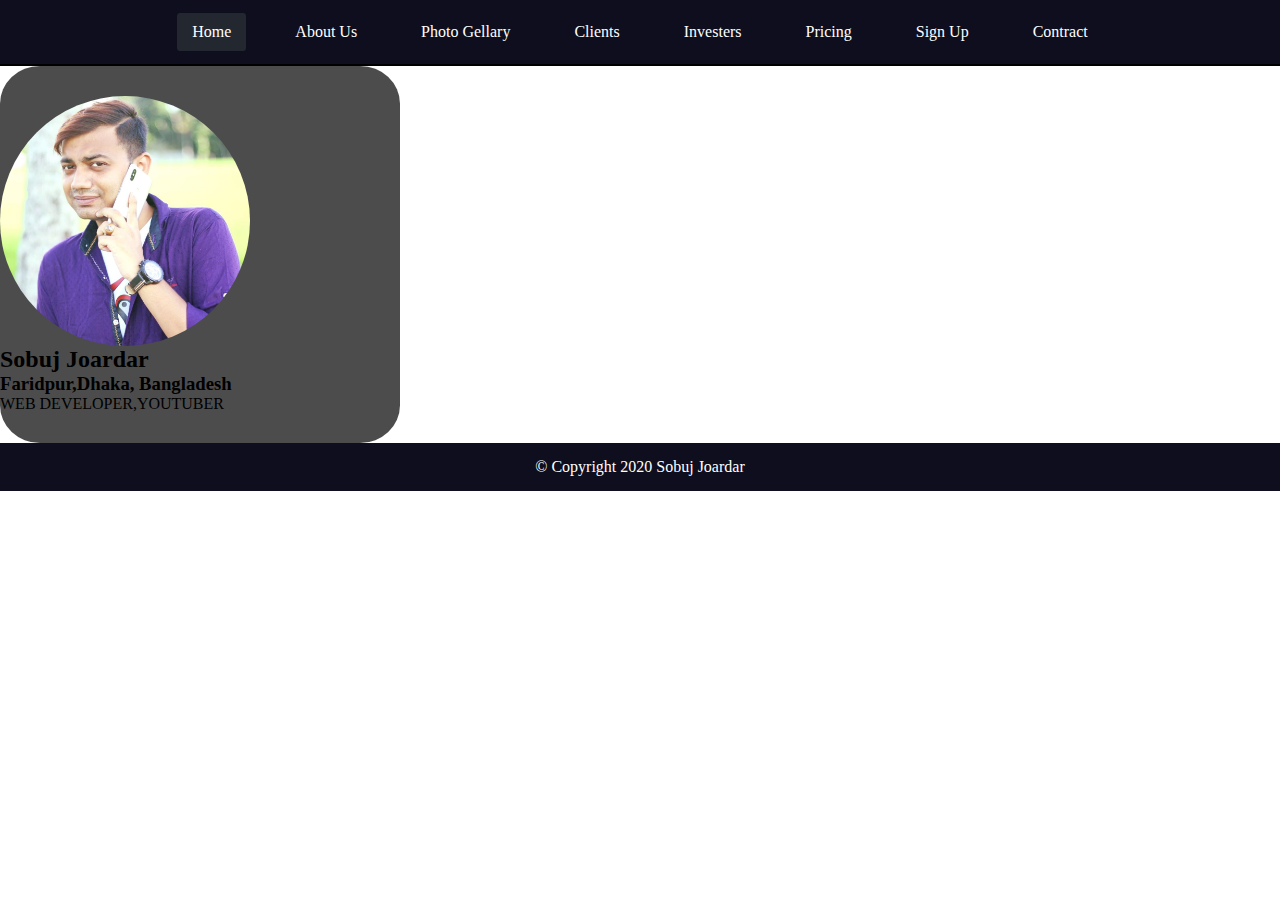
<file: index.html>
<html>

<head>
    <link rel="shortcut icon" href="Favicon.png" type="image/x-icon">
    <title>Sobuj Joardar</title>
    <link rel="stylesheet" type="text/css" href="style.css">





    <meta name="viewport" content="width=device-width, initial-scale=1">
    <style>
        /* .container {
  display: inline-block;
  cursor: pointer;
}

.bar1, .bar2, .bar3 {
  width: 35px;
  height: 5px;
  background-color: #333;
  margin: 6px 0;
  transition: 0.4s;
}

.change .bar1 {
  -webkit-transform: rotate(-45deg) translate(-9px, 6px);
  transform: rotate(-45deg) translate(-9px, 6px);
}

.change .bar2 {opacity: 0;}

.change .bar3 {
  -webkit-transform: rotate(45deg) translate(-8px, -8px);
  transform: rotate(45deg) translate(-8px, -8px);
} */
    </style>
</head>

<body>
    <html>
    <div class="menu-bar">
        <ul>


            <!-- <div class="container" onclick="myFunction(this)">
  <div class="bar1"></div>
  <div class="bar2"></div>
  <div class="bar3"></div>
</div> -->

            <!-- <script>
function myFunction(x) {
  x.classList.toggle("change");
}
</script> -->



            <li class="active"><a href="#">Home</a></li>
            <li><a href="#">About Us</a></li>
            <li><a href="services.html">Photo Gellary</a></li>
            <li><a href="clients.html">Clients</a></li>
            <li><a href="#">Investers</a></li>
            <li><a href="price.html">Pricing</a></li>
            <li><a href="Form.html">Sign Up</a></li>
            <li><a href="contract.html">Contract</a></li>


        </ul>
    </div>





    <div class="profile">
        <img src="sss.jpg">
        <div class="profileText">

            <h2>Sobuj Joardar</h2>
            <h3>Faridpur,Dhaka, Bangladesh</h3>
            <p>WEB DEVELOPER,YOUTUBER</p>

        </div>
        <div class="profileFonts">
            <a href="#"><i class="fa fa-facebook-square"></i> </a>
            <a href="#"><i class="fa fa-instagram"></i></a>

        </div>
    </div>
    </div>


    <footer>&copy; Copyright 2020 Sobuj Joardar</footer>




</body>

</html>
</file>
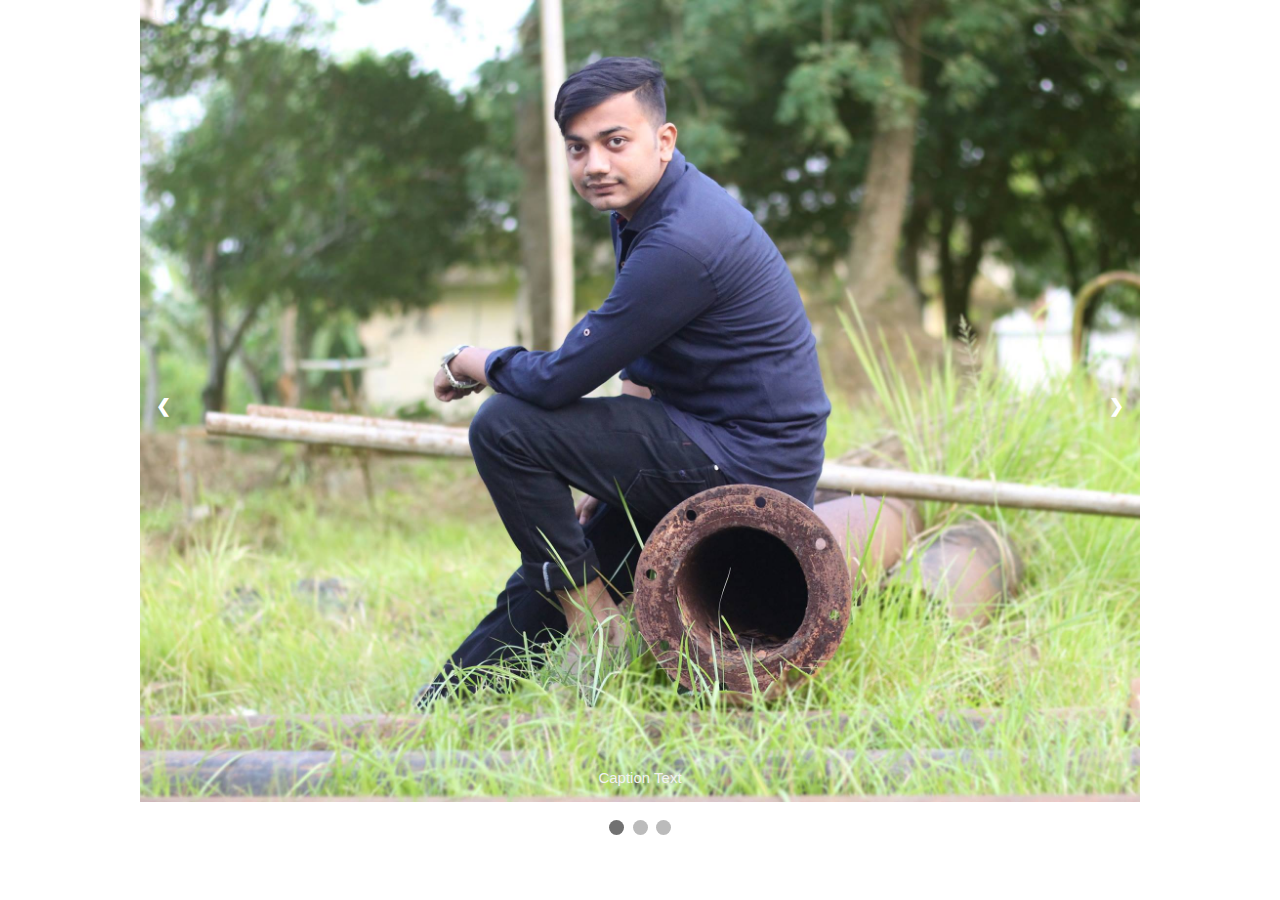
<file: clients.html>
<!DOCTYPE html>
<html>
<head>
<meta name="viewport" content="width=device-width, initial-scale=1">
<style>
* {box-sizing: border-box}
body {font-family: Verdana, sans-serif; margin:0}
.mySlides {display: none}
img {vertical-align: middle;}

/* Slideshow container */
.slideshow-container {
  max-width: 1000px;
  position: relative;
  margin: auto;
}

/* Next & previous buttons */
.prev, .next {
  cursor: pointer;
  position: absolute;
  top: 50%;
  width: auto;
  padding: 16px;
  margin-top: -22px;
  color: white;
  font-weight: bold;
  font-size: 18px;
  transition: 0.6s ease;
  border-radius: 0 3px 3px 0;
  user-select: none;
}

/* Position the "next button" to the right */
.next {
  right: 0;
  border-radius: 3px 0 0 3px;
}

/* On hover, add a black background color with a little bit see-through */
.prev:hover, .next:hover {
  background-color: rgba(0,0,0,0.8);
}

/* Caption text */
.text {
  color: #f2f2f2;
  font-size: 15px;
  padding: 8px 12px;
  position: absolute;
  bottom: 8px;
  width: 100%;
  text-align: center;
}

/* Number text (1/3 etc) */
.numbertext {
  color: #f2f2f2;
  font-size: 12px;
  padding: 8px 12px;
  position: absolute;
  top: 0;
}

/* The dots/bullets/indicators */
.dot {
  cursor: pointer;
  height: 15px;
  width: 15px;
  margin: 0 2px;
  background-color: #bbb;
  border-radius: 50%;
  display: inline-block;
  transition: background-color 0.6s ease;
}

.active, .dot:hover {
  background-color: #717171;
}

/* Fading animation */
.fade {
  -webkit-animation-name: fade;
  -webkit-animation-duration: 1.5s;
  animation-name: fade;
  animation-duration: 1.5s;
}

@-webkit-keyframes fade {
  from {opacity: .4} 
  to {opacity: 1}
}

@keyframes fade {
  from {opacity: .4} 
  to {opacity: 1}
}

/* On smaller screens, decrease text size */
@media only screen and (max-width: 300px) {
  .prev, .next,.text {font-size: 11px}
}
</style>
</head>
<body>

<div class="slideshow-container">

<div class="mySlides fade">
  <div class="numbertext">1 / 3</div>
  <img src="11.jpg" style="width:100%">
  <div class="text">Caption Text</div>
</div>

<div class="mySlides fade">
  <div class="numbertext">2 / 3</div>
  <img src="12.jpg" style="width:100%">
  <div class="text">Caption Two</div>
</div>

<div class="mySlides fade">
  <div class="numbertext">3 / 3</div>
  <img src="13.jpg" style="width:100%">
  <div class="text">Caption Three</div>
</div>

<a class="prev" onclick="plusSlides(-1)">&#10094;</a>
<a class="next" onclick="plusSlides(1)">&#10095;</a>

</div>
<br>

<div style="text-align:center">
  <span class="dot" onclick="currentSlide(1)"></span> 
  <span class="dot" onclick="currentSlide(2)"></span> 
  <span class="dot" onclick="currentSlide(3)"></span> 
</div>

<script>
var slideIndex = 1;
showSlides(slideIndex);

function plusSlides(n) {
  showSlides(slideIndex += n);
}

function currentSlide(n) {
  showSlides(slideIndex = n);
}

function showSlides(n) {
  var i;
  var slides = document.getElementsByClassName("mySlides");
  var dots = document.getElementsByClassName("dot");
  if (n > slides.length) {slideIndex = 1}    
  if (n < 1) {slideIndex = slides.length}
  for (i = 0; i < slides.length; i++) {
      slides[i].style.display = "none";  
  }
  for (i = 0; i < dots.length; i++) {
      dots[i].className = dots[i].className.replace(" active", "");
  }
  slides[slideIndex-1].style.display = "block";  
  dots[slideIndex-1].className += " active";
}
</script>

</body>
</html>
</file>
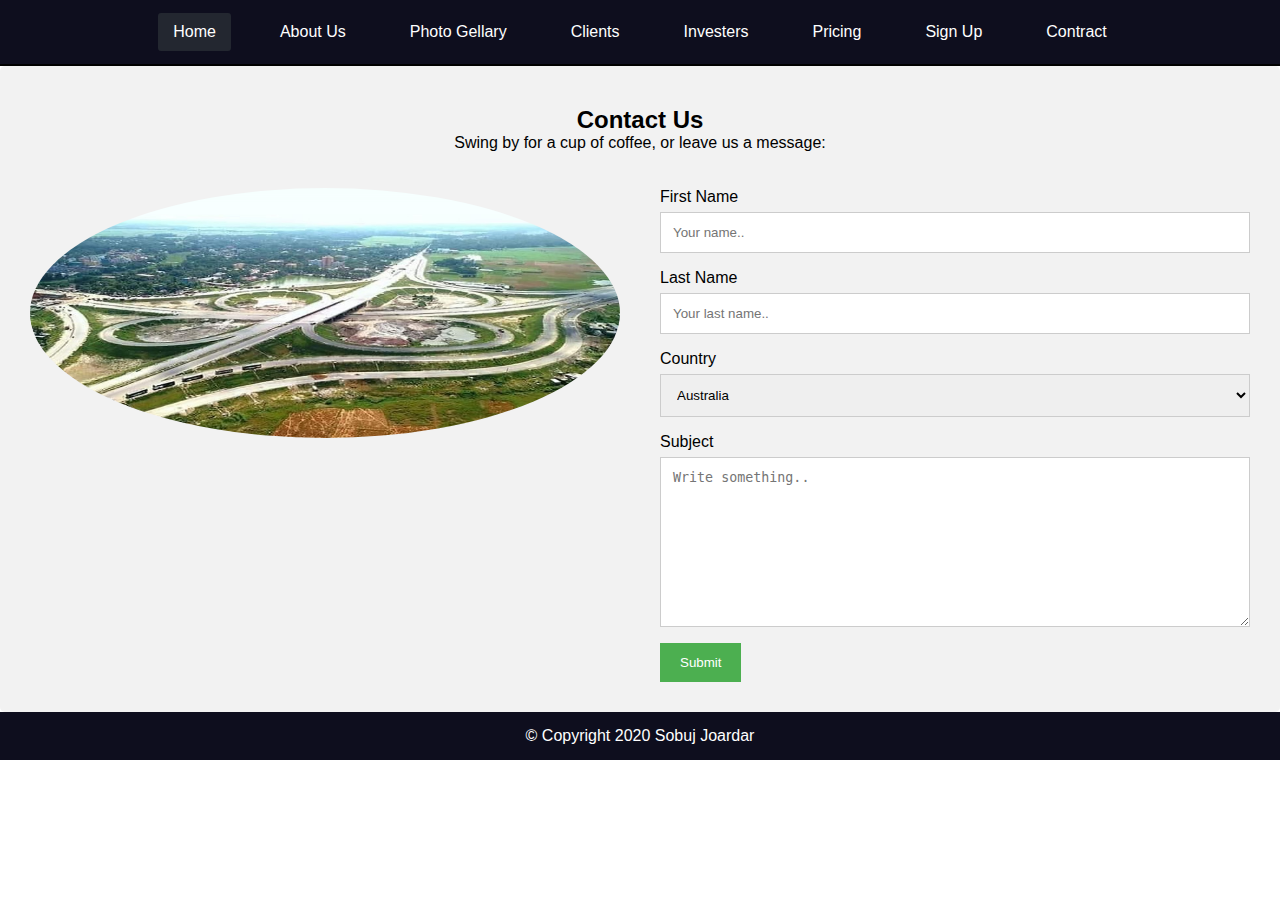
<file: contract.html>
<html>
<head>
<meta name="viewport" content="width=device-width, initial-scale=1">
<link rel="stylesheet" type="text/css" href="style.css">
<style>
body {
  font-family: Arial, Helvetica, sans-serif;
}

* {
  box-sizing: border-box;
}

/* Style inputs */
input[type=text], select, textarea {
  width: 100%;
  padding: 12px;
  border: 1px solid #ccc;
  margin-top: 6px;
  margin-bottom: 16px;
  resize: vertical;
}

input[type=submit] {
  background-color: #4CAF50;
  color: white;
  padding: 12px 20px;
  border: none;
  cursor: pointer;
}

input[type=submit]:hover {
  background-color: #45a049;
}

/* Style the container/contact section */
.container {
  border-radius: 5px;
  background-color: #f2f2f2;
  padding: 10px;
}

/* Create two columns that float next to eachother */
.column {
  float: left;
  width: 50%;
  margin-top: 6px;
  padding: 20px;
}

/* Clear floats after the columns */
.row:after {
  content: "";
  display: table;
  clear: both;
}

/* Responsive layout - when the screen is less than 600px wide, make the two columns stack on top of each other instead of next to each other */
@media screen and (max-width: 600px) {
  .column, input[type=submit] {
    width: 100%;
    margin-top: 0;
  }
}
</style>
</head>
<body>

  <div class="menu-bar">
    <ul>


<!-- <div class="container" onclick="myFunction(this)">
  <div class="bar1"></div>
  <div class="bar2"></div>
  <div class="bar3"></div>
</div> -->

<!-- <script>
function myFunction(x) {
  x.classList.toggle("change");
}
</script> -->



        <li class="active"><a href="#">Home</a></li>
        <li><a href="#">About Us</a></li>
        <li><a href="services.html">Photo Gellary</a></li>
        <li><a href="clients.html">Clients</a></li>
        <li><a href="#">Investers</a></li>
        <li><a href="price.html">Pricing</a></li>
        <li><a href="Form.html">Sign Up</a></li>
        <li><a href="contract.html">Contract</a></li>
    
    
    </ul>
            </div>

<div class="container">
  <div style="text-align:center;margin-top: 30px;margin-bottom:10px;">
    <h2>Contact Us</h2>
    <p>Swing by for a cup of coffee, or leave us a message:</p>
  </div>
  <div class="row">
    <div class="column">
      <img src="map%20pic.jpg" style="width:100%">
    </div>
    <div class="column">
      <form action="/action_page.php">
        <label for="fname">First Name</label>
        <input type="text" id="fname" name="firstname" placeholder="Your name..">
        <label for="lname">Last Name</label>
        <input type="text" id="lname" name="lastname" placeholder="Your last name..">
        <label for="country">Country</label>
        <select id="country" name="country">
          <option value="australia">Australia</option>
          <option value="canada">Canada</option>
          <option value="usa">USA</option>
            <option value="Bangladesh">Bangladesh</option>
            <option value="Others">Others</option>
        </select>
        <label for="subject">Subject</label>
        <textarea id="subject" name="subject" placeholder="Write something.." style="height:170px"></textarea>
        <input type="submit" value="Submit">
      </form>
    </div>
  </div>
</div>
<footer>&copy; Copyright 2020 Sobuj Joardar</footer>
</body>
</html>
</file>
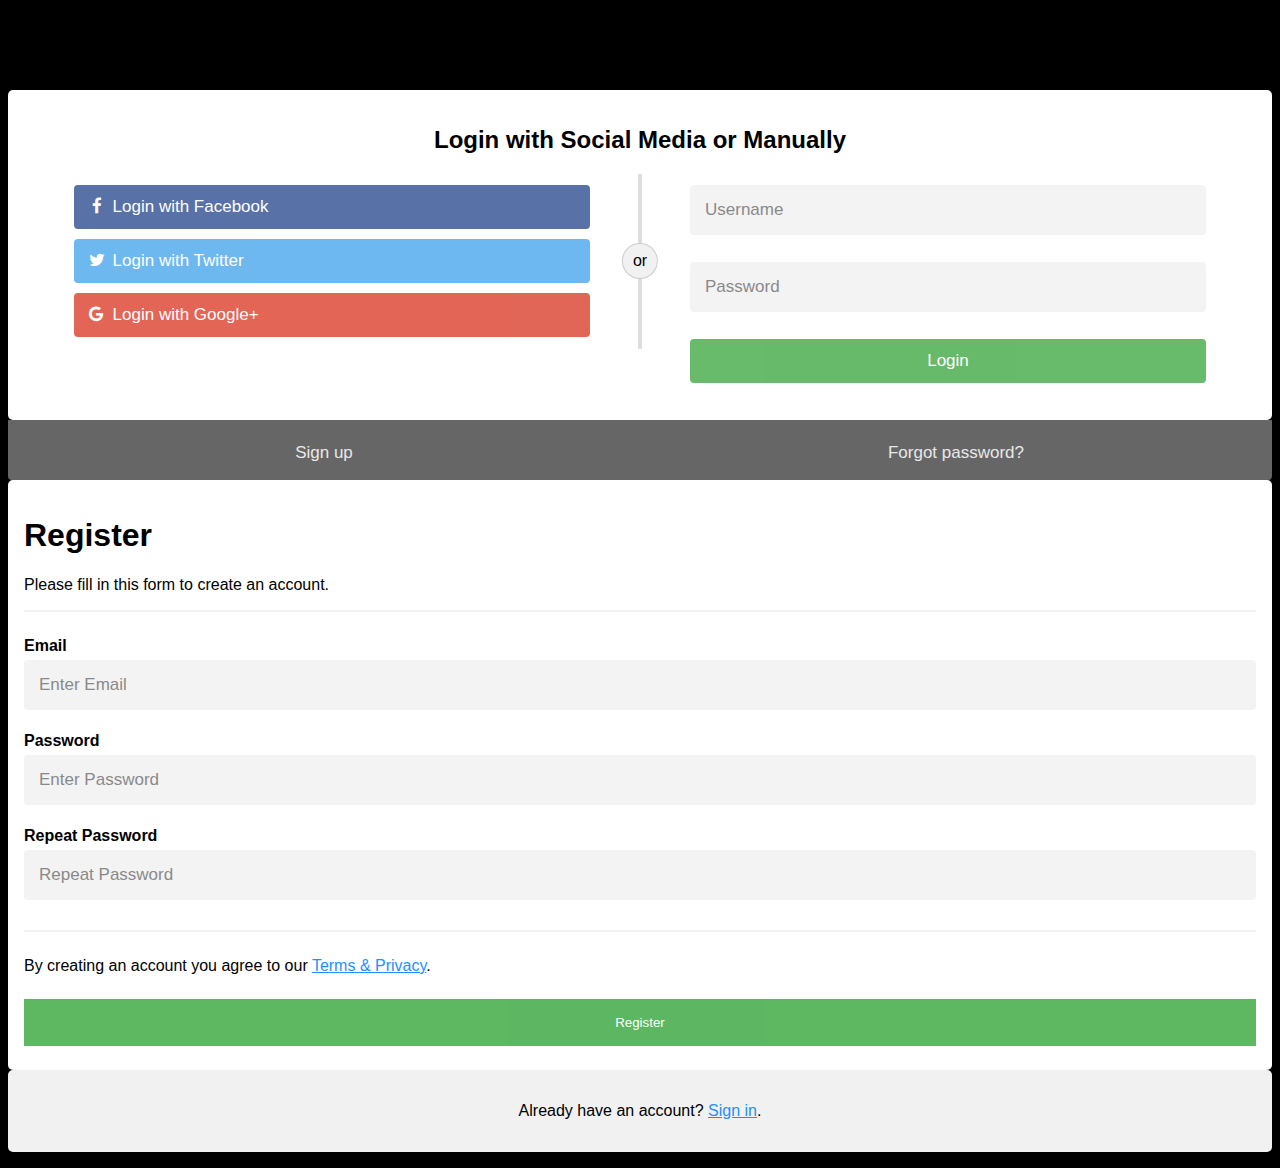
<file: Form.html>
<html>
<head>
<meta name="viewport" content="width=device-width, initial-scale=1">
<link rel="stylesheet" href="https://cdnjs.cloudflare.com/ajax/libs/font-awesome/4.7.0/css/font-awesome.min.css">
<style>
body {
  font-family: Arial, Helvetica, sans-serif;
}

* {
  box-sizing: border-box;
}

/* style the container */
.container {
  position: relative;
  border-radius: 5px;
  background-color: #f2f2f2;
  padding: 20px 0 30px 0;
} 

/* style inputs and link buttons */
input,
.btn {
  width: 100%;
  padding: 12px;
  border: none;
  border-radius: 4px;
  margin: 5px 0;
  opacity: 0.85;
  display: inline-block;
  font-size: 17px;
  line-height: 20px;
  text-decoration: none; /* remove underline from anchors */
}

input:hover,
.btn:hover {
  opacity: 1;
}

/* add appropriate colors to fb, twitter and google buttons */
.fb {
  background-color: #3B5998;
  color: white;
}

.twitter {
  background-color: #55ACEE;
  color: white;
}

.google {
  background-color: #dd4b39;
  color: white;
}

/* style the submit button */
input[type=submit] {
  background-color: #4CAF50;
  color: white;
  cursor: pointer;
}

input[type=submit]:hover {
  background-color: #45a049;
}

/* Two-column layout */
.col {
  float: left;
  width: 50%;
  margin: auto;
  padding: 0 50px;
  margin-top: 6px;
}

/* Clear floats after the columns */
.row:after {
  content: "";
  display: table;
  clear: both;
}

/* vertical line */
.vl {
  position: absolute;
  left: 50%;
  transform: translate(-50%);
  border: 2px solid #ddd;
  height: 175px;
}

/* text inside the vertical line */
.vl-innertext {
  position: absolute;
  top: 50%;
  transform: translate(-50%, -50%);
  background-color: #f1f1f1;
  border: 1px solid #ccc;
  border-radius: 50%;
  padding: 8px 10px;
}

/* hide some text on medium and large screens */
.hide-md-lg {
  display: none;
}

/* bottom container */
.bottom-container {
  text-align: center;
  background-color: #666;
  border-radius: 0px 0px 4px 4px;
}

/* Responsive layout - when the screen is less than 650px wide, make the two columns stack on top of each other instead of next to each other */
@media screen and (max-width: 650px) {
  .col {
    width: 100%;
    margin-top: 0;
  }
  /* hide the vertical line */
  .vl {
    display: none;
  }
  /* show the hidden text on small screens */
  .hide-md-lg {
    display: block;
    text-align: center;
  }
}
</style>
</head>
<body>

<h2>Responsive Social Login Form</h2>
<p>Resize the browser window to see the responsive effect. When the screen is less than 650px wide, make the two columns stack on top of each other instead of next to each other.</p>

<div class="container">
  <form action="/action_page.php">
    <div class="row">
      <h2 style="text-align:center">Login with Social Media or Manually</h2>
      <div class="vl">
        <span class="vl-innertext">or</span>
      </div>

      <div class="col">
        <a href="#" class="fb btn">
          <i class="fa fa-facebook fa-fw"></i> Login with Facebook
         </a>
        <a href="#" class="twitter btn">
          <i class="fa fa-twitter fa-fw"></i> Login with Twitter
        </a>
        <a href="#" class="google btn"><i class="fa fa-google fa-fw">
          </i> Login with Google+
        </a>
      </div>

      <div class="col">
        <div class="hide-md-lg">
          <p>Or sign in manually:</p>
        </div>

        <input type="text" name="username" placeholder="Username" required>
        <input type="password" name="password" placeholder="Password" required>
        <input type="submit" value="Login">
      </div>
      
    </div>
  </form>
</div>

<div class="bottom-container">
  <div class="row">
    <div class="col">
      <a href="#" style="color:white" class="btn">Sign up</a>
    </div>
    <div class="col">
      <a href="#" style="color:white" class="btn">Forgot password?</a>
    </div>
  </div>
</div>

</body>
</html>






<!DOCTYPE html>
<html>
<head>
<meta name="viewport" content="width=device-width, initial-scale=1">
<style>
body {
  font-family: Arial, Helvetica, sans-serif;
  background-color: black;
}

* {
  box-sizing: border-box;
}

/* Add padding to containers */
.container {
  padding: 16px;
  background-color: white;
}

/* Full-width input fields */
input[type=text], input[type=password] {
  width: 100%;
  padding: 15px;
  margin: 5px 0 22px 0;
  display: inline-block;
  border: none;
  background: #f1f1f1;
}

input[type=text]:focus, input[type=password]:focus {
  background-color: #ddd;
  outline: none;
}

/* Overwrite default styles of hr */
hr {
  border: 1px solid #f1f1f1;
  margin-bottom: 25px;
}

/* Set a style for the submit button */
.registerbtn {
  background-color: #4CAF50;
  color: white;
  padding: 16px 20px;
  margin: 8px 0;
  border: none;
  cursor: pointer;
  width: 100%;
  opacity: 0.9;
}

.registerbtn:hover {
  opacity: 1;
}

/* Add a blue text color to links */
a {
  color: dodgerblue;
}

/* Set a grey background color and center the text of the "sign in" section */
.signin {
  background-color: #f1f1f1;
  text-align: center;
}
</style>
</head>
<body>

<form action="/action_page.php">
  <div class="container">
    <h1>Register</h1>
    <p>Please fill in this form to create an account.</p>
    <hr>

    <label for="email"><b>Email</b></label>
    <input type="text" placeholder="Enter Email" name="email" id="email" required>

    <label for="psw"><b>Password</b></label>
    <input type="password" placeholder="Enter Password" name="psw" id="psw" required>

    <label for="psw-repeat"><b>Repeat Password</b></label>
    <input type="password" placeholder="Repeat Password" name="psw-repeat" id="psw-repeat" required>
    <hr>
    <p>By creating an account you agree to our <a href="#">Terms & Privacy</a>.</p>

    <button type="submit" class="registerbtn">Register</button>
  </div>
  
  <div class="container signin">
    <p>Already have an account? <a href="#">Sign in</a>.</p>
  </div>
</form>

</body>
</html>
</file>
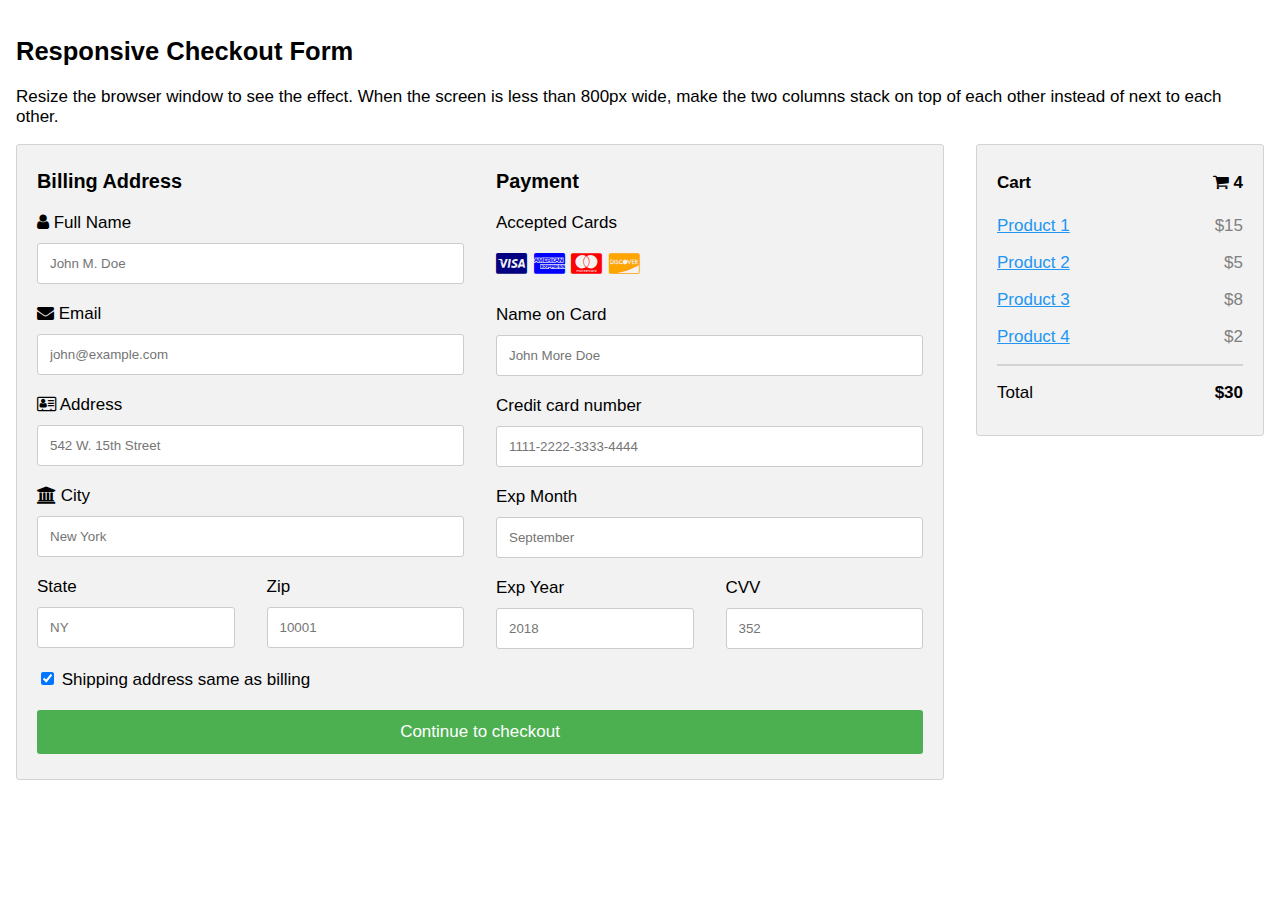
<file: price.html>
<!DOCTYPE html>
<html>
<head>
<meta name="viewport" content="width=device-width, initial-scale=1">
<link rel="stylesheet" href="https://cdnjs.cloudflare.com/ajax/libs/font-awesome/4.7.0/css/font-awesome.min.css">
<style>
body {
  font-family: Arial;
  font-size: 17px;
  padding: 8px;
}

* {
  box-sizing: border-box;
}

.row {
  display: -ms-flexbox; /* IE10 */
  display: flex;
  -ms-flex-wrap: wrap; /* IE10 */
  flex-wrap: wrap;
  margin: 0 -16px;
}

.col-25 {
  -ms-flex: 25%; /* IE10 */
  flex: 25%;
}

.col-50 {
  -ms-flex: 50%; /* IE10 */
  flex: 50%;
}

.col-75 {
  -ms-flex: 75%; /* IE10 */
  flex: 75%;
}

.col-25,
.col-50,
.col-75 {
  padding: 0 16px;
}

.container {
  background-color: #f2f2f2;
  padding: 5px 20px 15px 20px;
  border: 1px solid lightgrey;
  border-radius: 3px;
}

input[type=text] {
  width: 100%;
  margin-bottom: 20px;
  padding: 12px;
  border: 1px solid #ccc;
  border-radius: 3px;
}

label {
  margin-bottom: 10px;
  display: block;
}

.icon-container {
  margin-bottom: 20px;
  padding: 7px 0;
  font-size: 24px;
}

.btn {
  background-color: #4CAF50;
  color: white;
  padding: 12px;
  margin: 10px 0;
  border: none;
  width: 100%;
  border-radius: 3px;
  cursor: pointer;
  font-size: 17px;
}

.btn:hover {
  background-color: #45a049;
}

a {
  color: #2196F3;
}

hr {
  border: 1px solid lightgrey;
}

span.price {
  float: right;
  color: grey;
}

/* Responsive layout - when the screen is less than 800px wide, make the two columns stack on top of each other instead of next to each other (also change the direction - make the "cart" column go on top) */
@media (max-width: 800px) {
  .row {
    flex-direction: column-reverse;
  }
  .col-25 {
    margin-bottom: 20px;
  }
}
</style>
</head>
<body>

<h2>Responsive Checkout Form</h2>
<p>Resize the browser window to see the effect. When the screen is less than 800px wide, make the two columns stack on top of each other instead of next to each other.</p>
<div class="row">
  <div class="col-75">
    <div class="container">
      <form action="/action_page.php">
      
        <div class="row">
          <div class="col-50">
            <h3>Billing Address</h3>
            <label for="fname"><i class="fa fa-user"></i> Full Name</label>
            <input type="text" id="fname" name="firstname" placeholder="John M. Doe">
            <label for="email"><i class="fa fa-envelope"></i> Email</label>
            <input type="text" id="email" name="email" placeholder="john@example.com">
            <label for="adr"><i class="fa fa-address-card-o"></i> Address</label>
            <input type="text" id="adr" name="address" placeholder="542 W. 15th Street">
            <label for="city"><i class="fa fa-institution"></i> City</label>
            <input type="text" id="city" name="city" placeholder="New York">

            <div class="row">
              <div class="col-50">
                <label for="state">State</label>
                <input type="text" id="state" name="state" placeholder="NY">
              </div>
              <div class="col-50">
                <label for="zip">Zip</label>
                <input type="text" id="zip" name="zip" placeholder="10001">
              </div>
            </div>
          </div>

          <div class="col-50">
            <h3>Payment</h3>
            <label for="fname">Accepted Cards</label>
            <div class="icon-container">
              <i class="fa fa-cc-visa" style="color:navy;"></i>
              <i class="fa fa-cc-amex" style="color:blue;"></i>
              <i class="fa fa-cc-mastercard" style="color:red;"></i>
              <i class="fa fa-cc-discover" style="color:orange;"></i>
            </div>
            <label for="cname">Name on Card</label>
            <input type="text" id="cname" name="cardname" placeholder="John More Doe">
            <label for="ccnum">Credit card number</label>
            <input type="text" id="ccnum" name="cardnumber" placeholder="1111-2222-3333-4444">
            <label for="expmonth">Exp Month</label>
            <input type="text" id="expmonth" name="expmonth" placeholder="September">
            <div class="row">
              <div class="col-50">
                <label for="expyear">Exp Year</label>
                <input type="text" id="expyear" name="expyear" placeholder="2018">
              </div>
              <div class="col-50">
                <label for="cvv">CVV</label>
                <input type="text" id="cvv" name="cvv" placeholder="352">
              </div>
            </div>
          </div>
          
        </div>
        <label>
          <input type="checkbox" checked="checked" name="sameadr"> Shipping address same as billing
        </label>
        <input type="submit" value="Continue to checkout" class="btn">
      </form>
    </div>
  </div>
  <div class="col-25">
    <div class="container">
      <h4>Cart <span class="price" style="color:black"><i class="fa fa-shopping-cart"></i> <b>4</b></span></h4>
      <p><a href="#">Product 1</a> <span class="price">$15</span></p>
      <p><a href="#">Product 2</a> <span class="price">$5</span></p>
      <p><a href="#">Product 3</a> <span class="price">$8</span></p>
      <p><a href="#">Product 4</a> <span class="price">$2</span></p>
      <hr>
      <p>Total <span class="price" style="color:black"><b>$30</b></span></p>
    </div>
  </div>
</div>

</body>
</html>
</file>
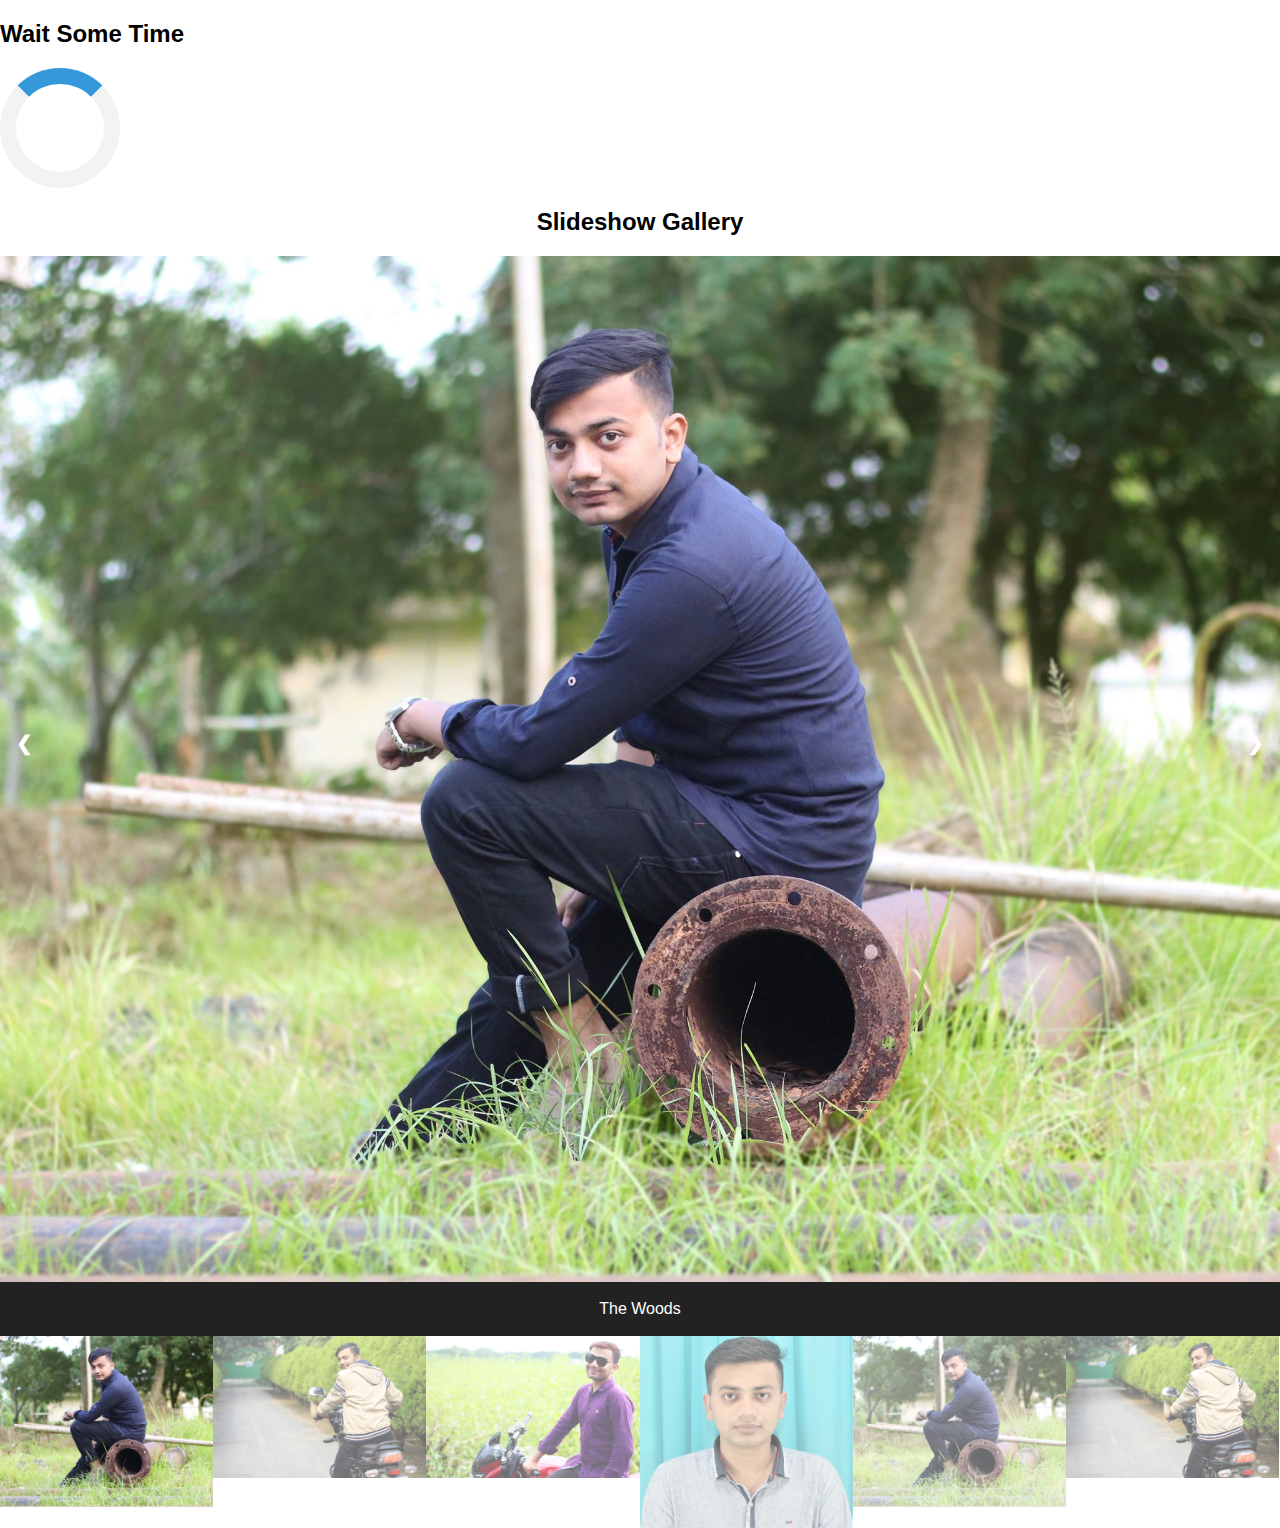
<file: services.html>
<!DOCTYPE html>
<html>
<head>
<meta name="viewport" content="width=device-width, initial-scale=1">
<style>
.loader {
  border: 16px solid #f3f3f3;
  border-radius: 50%;
  border-top: 16px solid #3498db;
  width: 120px;
  height: 120px;
  -webkit-animation: spin 2s linear infinite; /* Safari */
  animation: spin 2s linear infinite;
}

/* Safari */
@-webkit-keyframes spin {
  0% { -webkit-transform: rotate(0deg); }
  100% { -webkit-transform: rotate(360deg); }
}

@keyframes spin {
  0% { transform: rotate(0deg); }
  100% { transform: rotate(360deg); }
}
</style>
</head>
<body>

<h2>Wait Some Time</h2>

<div class="loader"></div>

</body>
</html>














<html>
<meta name="viewport" content="width=device-width, initial-scale=1">
<style>
body {
  font-family: Arial;
  margin: 0;
}

* {
  box-sizing: border-box;
}

img {
  vertical-align: middle;
}

/* Position the image container (needed to position the left and right arrows) */
.container {
  position: relative;
}

/* Hide the images by default */
.mySlides {
  display: none;
}

/* Add a pointer when hovering over the thumbnail images */
.cursor {
  cursor: pointer;
}

/* Next & previous buttons */
.prev,
.next {
  cursor: pointer;
  position: absolute;
  top: 40%;
  width: auto;
  padding: 16px;
  margin-top: -50px;
  color: white;
  font-weight: bold;
  font-size: 20px;
  border-radius: 0 3px 3px 0;
  user-select: none;
  -webkit-user-select: none;
}

/* Position the "next button" to the right */
.next {
  right: 0;
  border-radius: 3px 0 0 3px;
}

/* On hover, add a black background color with a little bit see-through */
.prev:hover,
.next:hover {
  background-color: rgba(0, 0, 0, 0.8);
}

/* Number text (1/3 etc) */
.numbertext {
  color: #f2f2f2;
  font-size: 12px;
  padding: 8px 12px;
  position: absolute;
  top: 0;
}

/* Container for image text */
.caption-container {
  text-align: center;
  background-color: #222;
  padding: 2px 16px;
  color: white;
}

.row:after {
  content: "";
  display: table;
  clear: both;
}

/* Six columns side by side */
.column {
  float: left;
  width: 16.66%;
}

/* Add a transparency effect for thumnbail images */
.demo {
  opacity: 0.6;
}

.active,
.demo:hover {
  opacity: 1;
}
</style>
<body>

<h2 style="text-align:center">Slideshow Gallery</h2>

<div class="container">
  <div class="mySlides">
    <div class="numbertext">1 / 6</div>
    <img src="11.jpg" style="width:100%">
  </div>

  <div class="mySlides">
    <div class="numbertext">2 / 6</div>
    <img src="12.jpg" style="width:100%">
  </div>

  <div class="mySlides">
    <div class="numbertext">3 / 6</div>
    <img src="13.jpg" style="width:100%">
  </div>
    
  <div class="mySlides">
    <div class="numbertext">4 / 6</div>
    <img src="sobuj.jpg" style="width:100%">
  </div>

  <div class="mySlides">
    <div class="numbertext">5 / 6</div>
    <img src="11.jpg" style="width:100%">
  </div>
    
  <div class="mySlides">
    <div class="numbertext">6 / 6</div>
    <img src="12.jpg" style="width:100%">
  </div>
    
  <a class="prev" onclick="plusSlides(-1)">❮</a>
  <a class="next" onclick="plusSlides(1)">❯</a>

  <div class="caption-container">
    <p id="caption"></p>
  </div>

  <div class="row">
    <div class="column">
      <img class="demo cursor" src="11.jpg" style="width:100%" onclick="currentSlide(1)" alt="The Woods">
    </div>
    <div class="column">
      <img class="demo cursor" src="12.jpg" style="width:100%" onclick="currentSlide(2)" alt="Cinque Terre">
    </div>
    <div class="column">
      <img class="demo cursor" src="13.jpg" style="width:100%" onclick="currentSlide(3)" alt="Mountains and fjords">
    </div>
    <div class="column">
      <img class="demo cursor" src="sobuj.jpg" style="width:100%" onclick="currentSlide(4)" alt="Northern Lights">
    </div>
    <div class="column">
      <img class="demo cursor" src="11.jpg" style="width:100%" onclick="currentSlide(5)" alt="Nature and sunrise">
    </div>    
    <div class="column">
      <img class="demo cursor" src="12.jpg" style="width:100%" onclick="currentSlide(6)" alt="Snowy Mountains">
    </div>
  </div>
</div>

<script>
var slideIndex = 1;
showSlides(slideIndex);

function plusSlides(n) {
  showSlides(slideIndex += n);
}

function currentSlide(n) {
  showSlides(slideIndex = n);
}

function showSlides(n) {
  var i;
  var slides = document.getElementsByClassName("mySlides");
  var dots = document.getElementsByClassName("demo");
  var captionText = document.getElementById("caption");
  if (n > slides.length) {slideIndex = 1}
  if (n < 1) {slideIndex = slides.length}
  for (i = 0; i < slides.length; i++) {
      slides[i].style.display = "none";
  }
  for (i = 0; i < dots.length; i++) {
      dots[i].className = dots[i].className.replace(" active", "");
  }
  slides[slideIndex-1].style.display = "block";
  dots[slideIndex-1].className += " active";
  captionText.innerHTML = dots[slideIndex-1].alt;
}
</script>
    
</body>
</html>
</file>
<file: style.css>
*{
    padding: 0;
    margin: 0;

}.menu-bar {
    background: #0e0e1e;
    text-align: center;
    position: static;
    border-bottom: 2px solid black;
}
.menu-bar ul{
    display: inline-flex;
    list-style: none;
    color: #fff;

}
.menu-bar ul li {
    margin: 13px 17px;
    padding: 10px 15px;
}
.menu-bar ul li a{
    text-decoration: none;
    color: #fff;
}

.active, .menu-bar ul li:hover{
    background: #232730;
    border-radius: 3px;
}





.backImg{
    width: 100%;
    height: calc(100vh - 114px);

    background-image: url('ssss.gif');
    background-size: cover;
   font-family: sans-serif;
    display: flex;
    align-items: center;
    justify-content: center;
    text-align: center;
    color: white;
 }


.profile{
    width: 400px;
    background: rgba(0,0,0,0.7);
    padding: 30px 0;
    border-radius: 10%;
    
    }
img{
    height: 250px;
    border-radius: 70%;
}


.btn {
    border: 10%;
    border-color: red;
    background-color: yellow;
    
    padding: 14px 28px;
    font-size: 16px;
    cursor: pointer;
    display: inline-block;
}

/* Green */
.success {
    color: green;
}

.success:hover {
    background-color: #4CAF50;
    color: white;
}

/* Blue */
.info {
    color: dodgerblue;
}

.info:hover {
    background: #2196F3;
    color: white;
}

/* Orange */
.warning {
    color: orange;
}

.warning:hover {
    background: #ff9800;
    color: white;
}

/* Red */
.danger {
    color: red;
}

.danger:hover {
    background: #f44336;
    color: white;
}

/* Gray */
.default {
    color: black;
}

.default:hover {
    background: #e7e7e7;
}
footer {
    background: #0e0e1e;
    color: white;
    text-align: center;
    padding: 15px 0;
}
</file>
